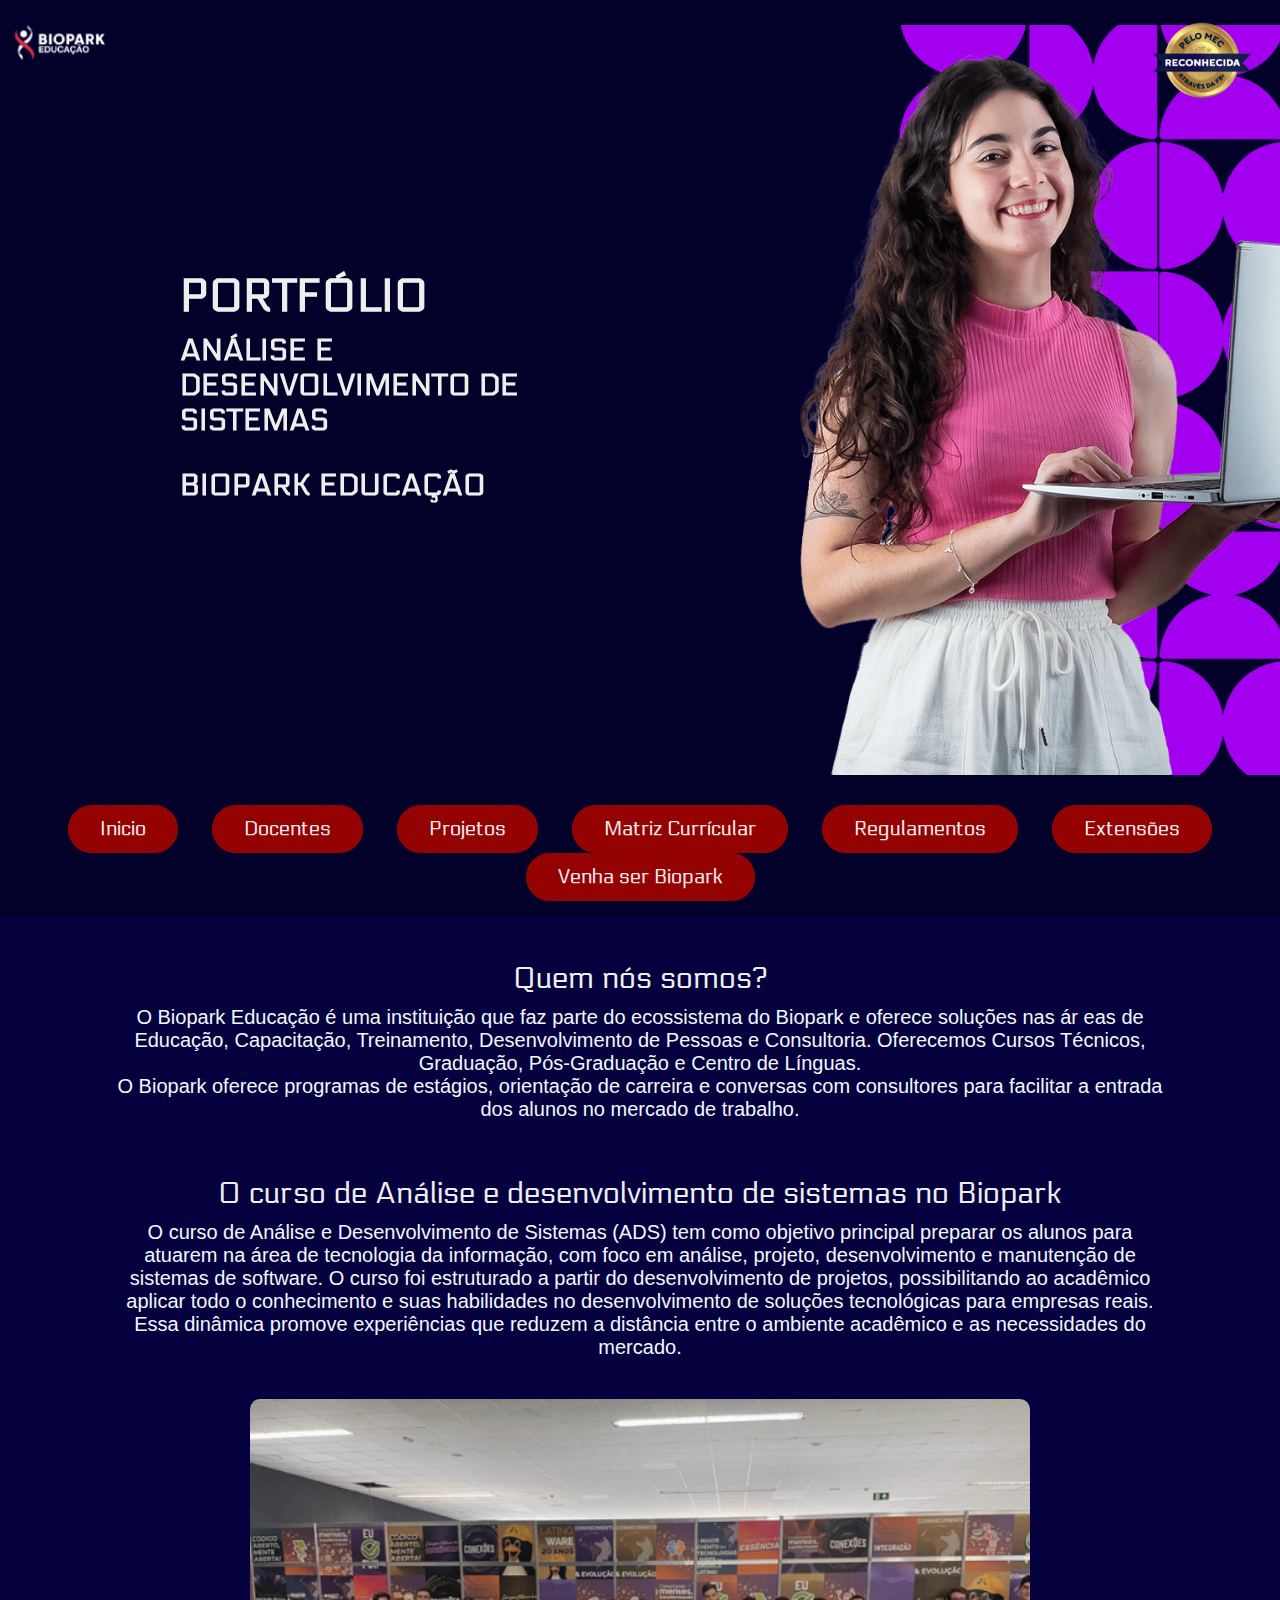
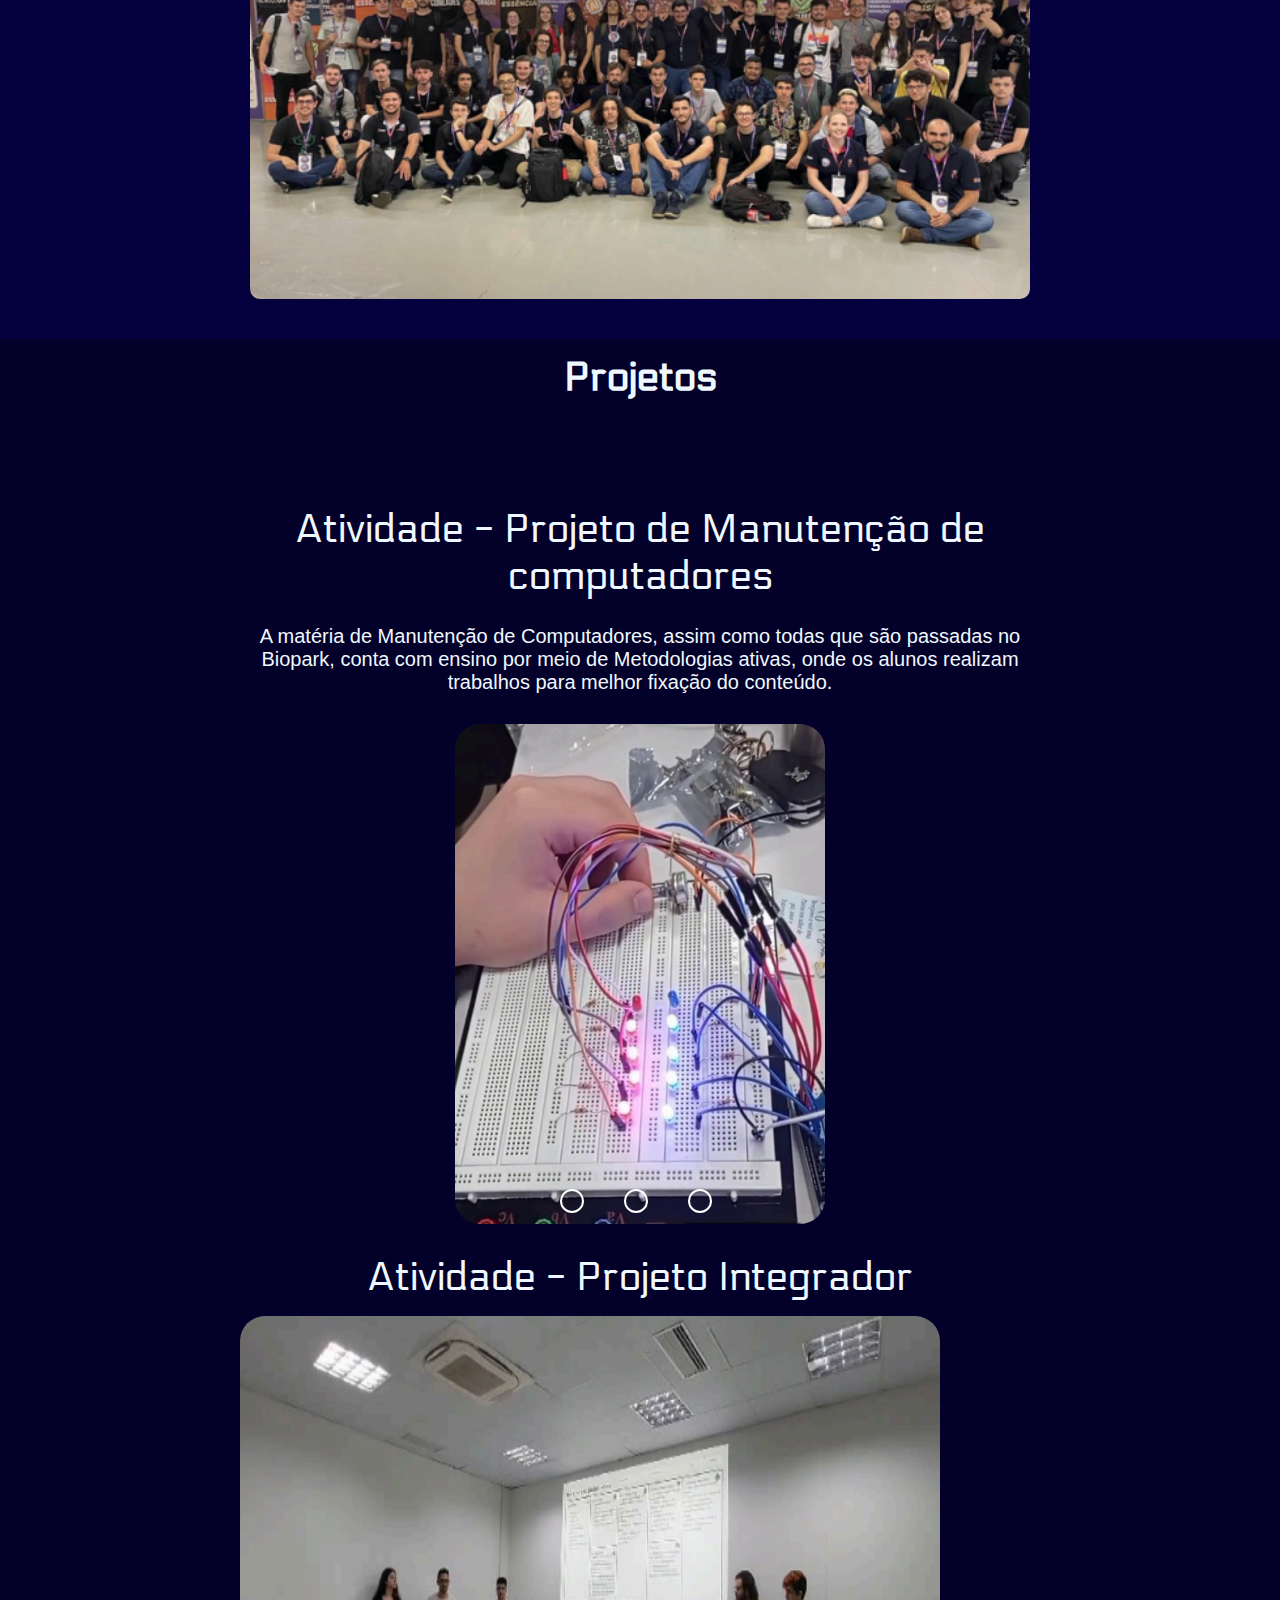
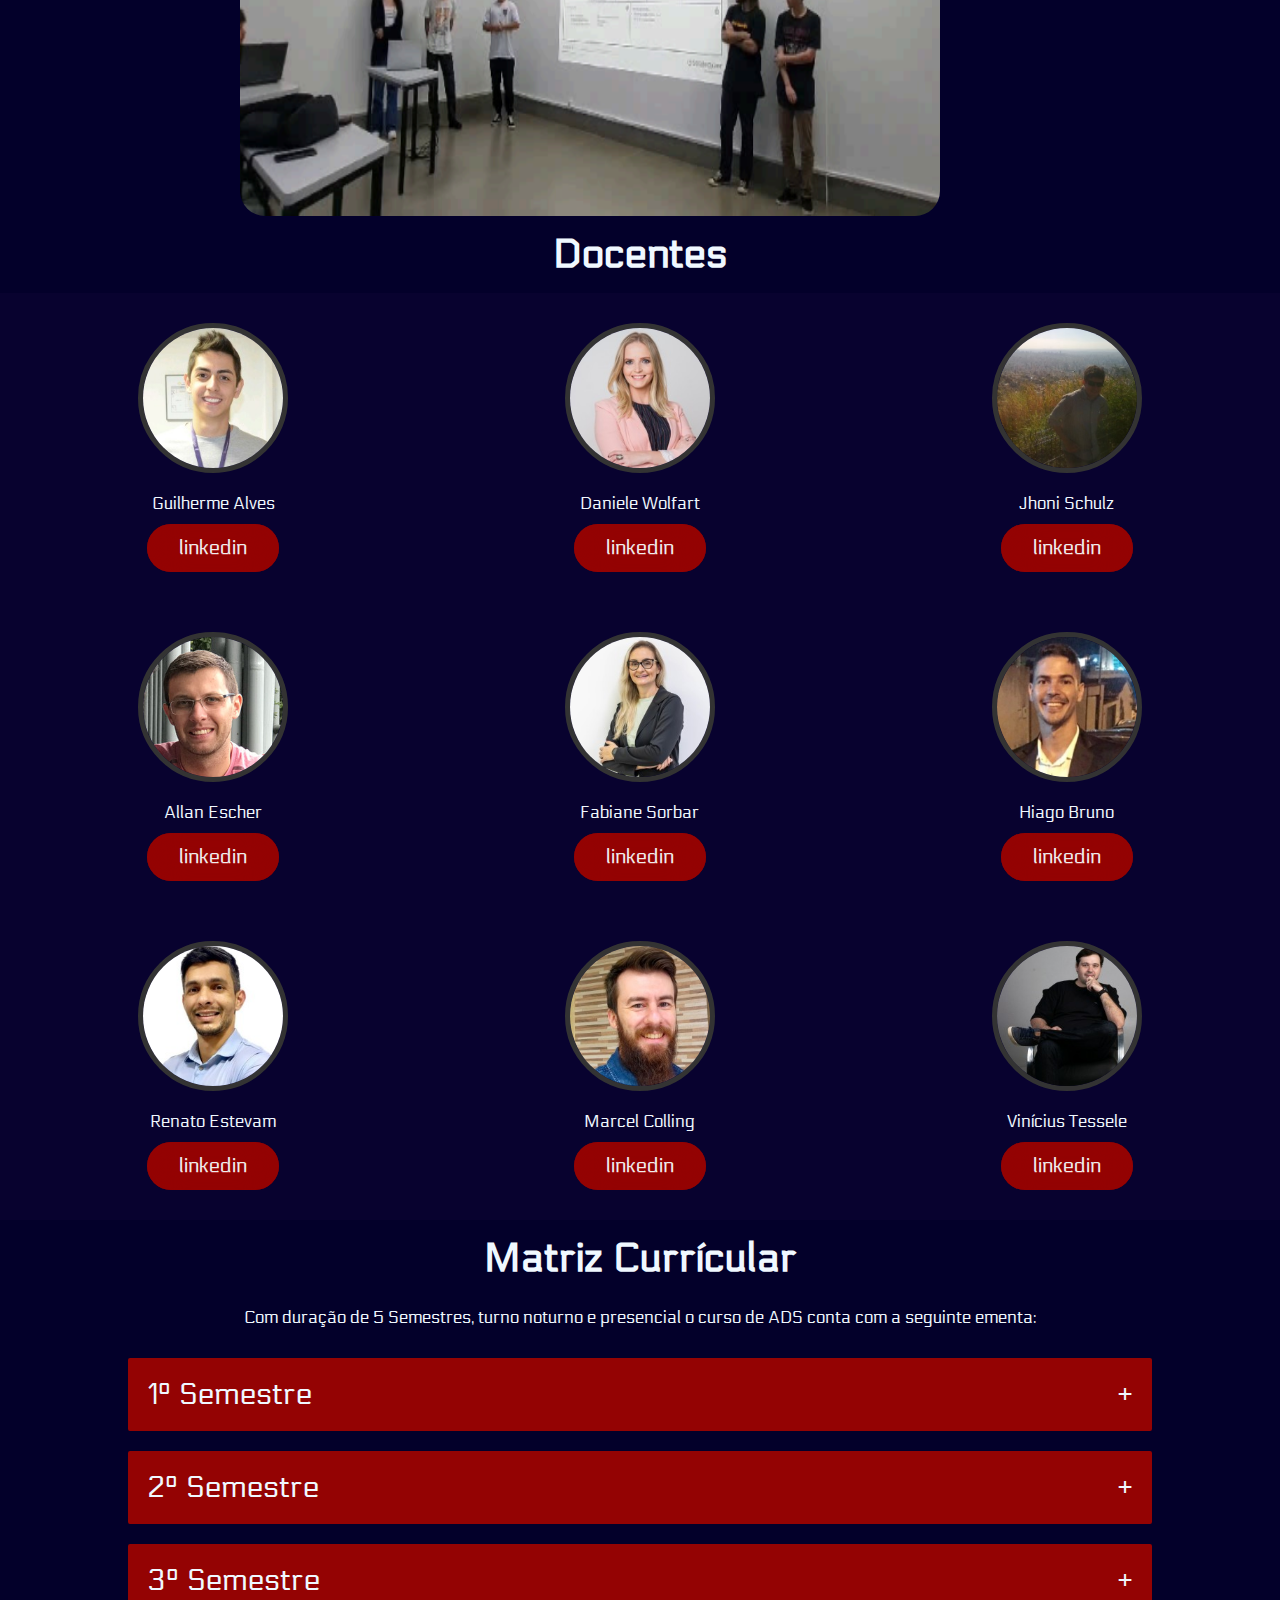
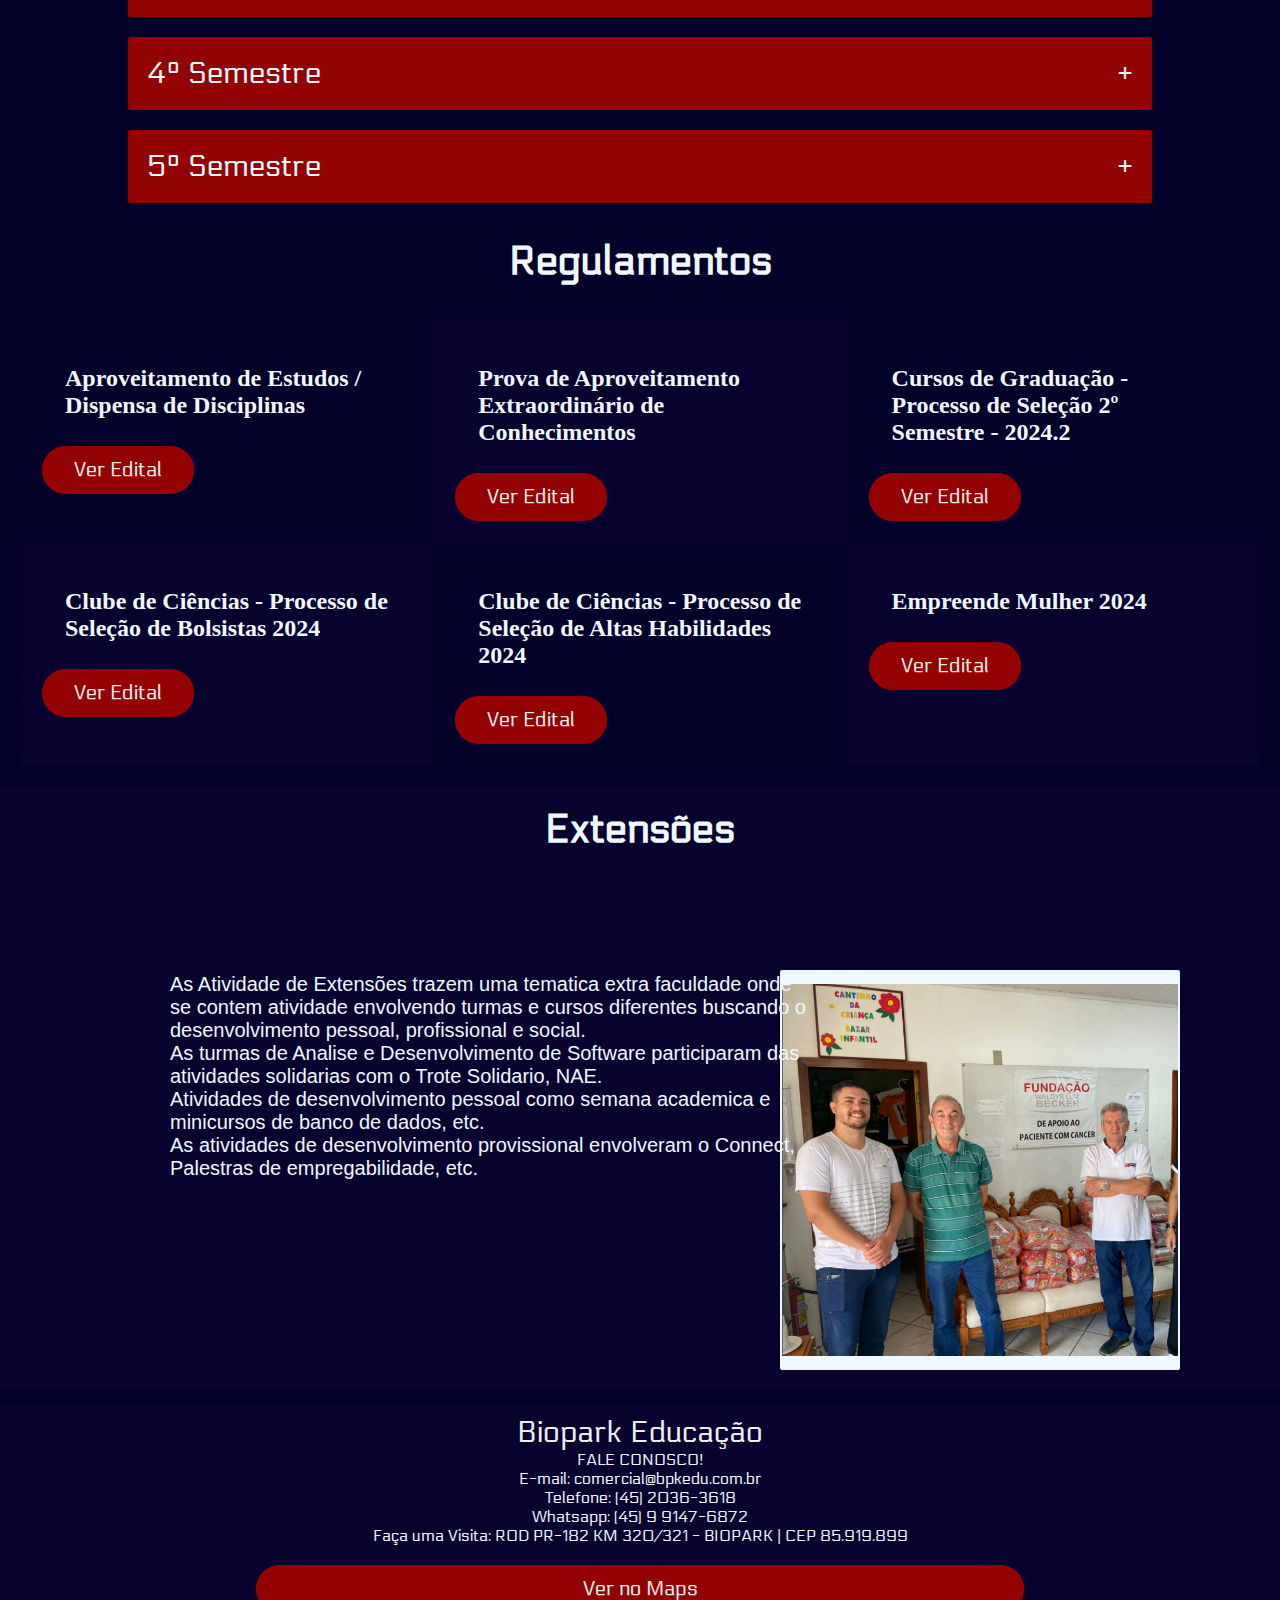
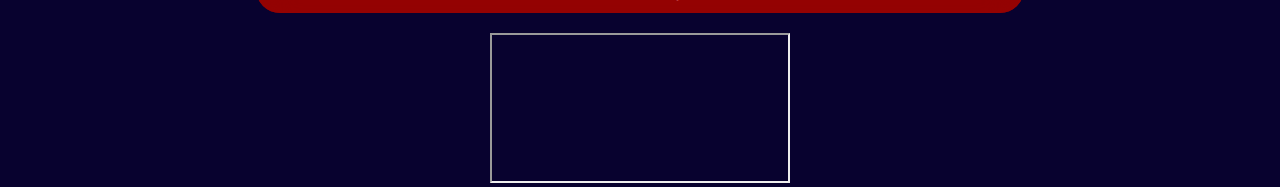
<file: index.html>
<!DOCTYPE html>
<html lang="pt-br">

<head>
    <meta charset="UTF-8">
    <meta name="viewport" content="width=device-width, initial-scale=1.0">
    <link rel="stylesheet" href="style.css">
    <title>Portfólio ADS</title>
</head>

<div vw class="enabled">
    <div vw-access-button class="active"></div>
    <div vw-plugin-wrapper>
      <div class="vw-plugin-top-wrapper"></div>
    </div>
  </div>
  <script src="https://vlibras.gov.br/app/vlibras-plugin.js"></script>
  <script>
    new window.VLibras.Widget('https://vlibras.gov.br/app');
  </script>

<body>
    <header>
        <img class="logo" src="./img/bpk branca.png" width="150px" height="60px">
        <img class="selo" src="./img/Selo MEC.png" width="150px" height="150px">
        <section class="box">
            <h1 id="ADS">PORTFÓLIO</h1>
            <h2 id="bpk">ANÁLISE E DESENVOLVIMENTO DE SISTEMAS</h2>
            <h2 id="bpk">BIOPARK EDUCAÇÃO</h2>
        </section>
    </header>
    <nav>
        <ul>
            <li><a href="#Inicial" class="button">Inicio</a></li>
            <li><a href="#Docentes" class="button">Docentes</a></li>
            <li><a href="#Projetos" class="button">Projetos</a></li>
            <li><a href="#Ementa" class="button">Matriz Currícular</a></li>
            <li><a href="#Regulamentos" class="button">Regulamentos</a></li>
            <li><a href="#Extensoes" class="button">Extensões</a></li>
            <li><a href="https://bioparkedu.jacad.com.br/academico/processo-seletivo/" target="_blank"
                    class="button">Venha ser Biopark</a></li>
        </ul>
    </nav>
    <main>
        <section id="Inicial" class="Home">
            <h3>Quem nós somos?</h3>
            <p>O Biopark Educação é uma instituição que faz parte do ecossistema do Biopark e oferece soluções nas ár
                eas de Educação, Capacitação, Treinamento, Desenvolvimento de Pessoas e Consultoria. Oferecemos Cursos
                Técnicos, Graduação, Pós-Graduação e Centro de Línguas.
                <br>O Biopark oferece programas de estágios, orientação de carreira e conversas com consultores para
                facilitar a entrada dos alunos no mercado de trabalho.</p>
            <h3>O curso de Análise e desenvolvimento de sistemas no Biopark</h3>
            <p>O curso de Análise e Desenvolvimento de Sistemas (ADS) tem como objetivo principal preparar os alunos
                para atuarem na área de tecnologia da informação, com foco em análise, projeto, desenvolvimento e
                manutenção de sistemas de software.
                O curso foi estruturado a partir do desenvolvimento de projetos, possibilitando ao acadêmico aplicar
                todo o conhecimento e suas habilidades no desenvolvimento de soluções tecnológicas para empresas reais.
                Essa dinâmica promove experiências que reduzem a distância entre o ambiente acadêmico e as necessidades
                do mercado.</p>                
                <img class="bpkedu" src="./img/ads1.png">
        </section>            
        <h1 class="TituloEmenta">Projetos</h1>
        <section id="Projetos">            
            <h3 class="TituloEmenta">Atividade - Projeto de Manutenção de computadores</h3>
            <p>A matéria de Manutenção de Computadores, assim como todas que são passadas no Biopark, conta com ensino por meio de Metodologias ativas, onde os alunos realizam trabalhos para melhor fixação do conteúdo.</p>
            <div class="slider">
                <div class="slides">
                    <input type="radio" name="radio-btn" id="radio1">
                    <input type="radio" name="radio-btn" id="radio2">
                    <input type="radio" name="radio-btn" id="radio3">

                    <div class="slide first">
                        <img src="./img/projeto1.1.png">
                    </div>
                    <div class="slide">
                        <img src="./img/projeto 1.4.png">
                    </div>
                    <div class="slide">
                        <img src="./img/projeto 1.3.png">
                    </div>
                </div>
                <div class="navigation-bar">
                    <label class="manual-btn" for="radio1"></label>
                    <label class="manual-btn" for="radio2"></label>
                    <label class="manual-btn" for="radio3"></label>
                </div>
            </div>
            <h3 class="TituloEmenta">Atividade - Projeto Integrador</h3>
            <div class="slider2">
                <div class="slides2">
                    <input type="radio" name="radio-btn" id="radio1">
                    <input type="radio" name="radio-btn" id="radio2">
                    <input type="radio" name="radio-btn" id="radio3">

                    <div class="slide2 first">
                        <img src="./img/int1.png">
                    </div>
                    <div class="slide2">
                        <img src="./img/int2.png">
                    </div>
                    <div class="slide2">
                        <img src="./img/int3.png">
                    </div>
                </div>
                <div class="navigation-bar">
                    <label class="manual-btn" for="radio1"></label>
                    <label class="manual-btn" for="radio2"></label>
                    <label class="manual-btn" for="radio3"></label>
                </div>
            </div>
        </section>
    </main>
    <section id="Docentes">
        <main>
            <h1 class="TituloEmenta">Docentes</h1>

            <table>
                <tr>
                    <td>
                        <img src="img/Docentes/Guilherme Alves.jpeg" alt="Professor" class="circular-img">
                        <div class="SubtituloEmenta" >Guilherme Alves</div>
                        <a href="https://www.linkedin.com/in/guiigos/" class="button">linkedin</a>
                        
                    </td>
                    <td>
                        <img src="img/Docentes/Daniele Wolfart.jpeg" alt="Professor" class="circular-img">
                        <div class="SubtituloEmenta">Daniele Wolfart</div>
                        <a href="https://www.linkedin.com/in/daniele-wolfart/" class="button">linkedin</a>
                        
                    </td>
                    <td>
                        <img src="img/Docentes/Jhoni Elder.jpg" alt="Professor" class="circular-img">
                        <div class="SubtituloEmenta">Jhoni Schulz</div>
                        <a href="https://www.linkedin.com/in/jhoni-schulz-29894275/" class="button">linkedin</a>
                        
                    </td>
                </tr>
                <tr>
                    <td>
                        <img src="img/Docentes/Allan Escher.jpeg" alt="Professor" class="circular-img">
                        <div class="SubtituloEmenta">Allan Escher</div>
                        <a href="https://www.linkedin.com/in/allan-escher-1845a542/" class="button">linkedin</a>
                        
                    </td>
                    <td>
                        <img src="img/Docentes/Fabiane Sorbar.jpeg" alt="Professor" class="circular-img">
                        <div class="SubtituloEmenta">Fabiane Sorbar</div>
                        <a href="https://www.linkedin.com/in/fabiane-sorbar-3341819a/" class="button">linkedin</a>
                        
                    </td>
                    <td>
                        <img src="img/Docentes/Hiago Bruno.jpeg" alt="Professor" class="circular-img">
                        <div class="SubtituloEmenta">Hiago Bruno</div>
                        <a href="https://www.linkedin.com/in/hiago-bruno-8aa629152/" class="button">linkedin</a>
                        
                    </td>
                </tr>
                <tr>
                    <td>
                        <img src="img/Docentes/Renato Estevan.jpeg" alt="Professor" class="circular-img">
                        <div class="SubtituloEmenta">Renato Estevam</div>
                        <a href="https://www.linkedin.com/in/renato-estevam/" class="button">linkedin</a>
                    </td>
                    <td>
                        <img src="img/Docentes/Marcel Colling.jpeg" alt="Professor" class="circular-img">
                        <div class="SubtituloEmenta">Marcel Colling</div>
                        <a href="https://www.linkedin.com/in/marcelcolling/" class="button">linkedin</a>
                    </td>
                    <td>
                        <img src="img/Docentes/Vinicius Tessele.jpeg" alt="Professor" class="circular-img">
                        <div class="SubtituloEmenta">Vinícius Tessele</div>
                        <a href="https://www.linkedin.com/in/viniciustessele/" class="button">linkedin</a>
                    </td>
                </tr>
            </table>
        </main>
    </section>
    <section id="Ementa" class="grade">
        <main>
            <h2 class="TituloEmenta">Matriz Currícular</h2>
            <p class="SubtituloEmenta">Com duração de 5 Semestres, turno noturno e presencial o curso de ADS conta com a
                seguinte ementa:</p>
            <div class="caixa">
                <input type="checkbox" id="toggle-informacoes-1" class="toggle-checkbox">
                <label for="toggle-informacoes-1" class="titulo">1º Semestre<span class="mais"></span></label>
                <div class="informacoes" id="informacoes-1">
                    <ol>
                        <li>GESTÃO DE PROJETOS E MÉTODOS ÁGEIS</li>
                        <li>ENGENHARIA DE REQUISITOS</li>
                        <li>DESENVOLVIMENTO DE INTERFACE GRÁFICA</li>
                        <li>DESENVOLVIMENTO DESKTOP</li>
                        <li>MODELAGEM DE SITES BÁSICOS</li>
                        <li>MANUTENÇÃO DE COMPUTADORES</li>
                        <li>ATIVIDADE COMPLEMENTAR I</li>
                    </ol>
                </div>
            </div>

            <div class="caixa">
                <input type="checkbox" id="toggle-informacoes-2" class="toggle-checkbox">
                <label for="toggle-informacoes-2" class="titulo">2º Semestre<span class="mais"></span></label>
                <div class="informacoes" id="informacoes-2">
                    <ol>
                        <li>ORIENTAÇÃO A OBJETOS E UML</li>
                        <li>ABSTRAÇÃO E MODELAGEM DE DADOS</li>
                        <li>DESENVOLVIMENTO DE SITES DINÂMICOS</li>
                        <li>ESTRUTURA DE DADOS</li>
                        <li>PROJETO INTEGRADOR I – MODELAGEM</li>
                        <li>ATIVIDADE COMPLEMENTAR II</li>
                    </ol>
                </div>
            </div>
            <div class="caixa">
                <input type="checkbox" id="toggle-informacoes-3" class="toggle-checkbox">
                <label for="toggle-informacoes-3" class="titulo">3º Semestre<span class="mais"></span></label>
                <div class="informacoes" id="informacoes-3">
                    <ol>
                        <li>DESENVOLVIMENTO DE SOFTWARE COMO SERVIÇO</li>
                        <li>PERSISTÊNCIA DE DADOS</li>
                        <li>TESTE DE SOFTWARE</li>
                        <li>GESTÃO DE VERSIONAMENTO E VIRTUALIZAÇÃO</li>
                        <li>PROJETO INTEGRADOR II – DESENVOLVIMENTO</li>
                        <li>ATIVIDADE COMPLEMENTAR III</li>
                    </ol>
                </div>
            </div>
            <div class="caixa">
                <input type="checkbox" id="toggle-informacoes-4" class="toggle-checkbox">
                <label for="toggle-informacoes-4" class="titulo">4º Semestre<span class="mais"></span></label>
                <div class="informacoes" id="informacoes-4">
                    <ol>
                        <li>O PROFISSIONAL DE TI E O MERCADO DE TRABALHO</li>
                        <li>DESENVOLVIMENTO PARA DISPOSITIVOS MÓVEIS I</li>
                        <li>DINÂMICA DE EVOLUÇÃO DE SOFTWARE</li>
                        <li>TRANSIÇÃO/ATUALIZAÇÃO/MODIFICAÇÃO DE TECNOLOGIA ELETIVA</li>
                        <li>PROJETO INTEGRADOR III – ANÁLISE DE DADOS</li>
                        <li>ATIVIDADE COMPLEMENTAR IV</li>
                    </ol>
                </div>
            </div>
            <div class="caixa">
                <input type="checkbox" id="toggle-informacoes-5" class="toggle-checkbox">
                <label for="toggle-informacoes-5" class="titulo">5º Semestre<span class="mais"></span></label>
                <div class="informacoes" id="informacoes-5">
                    <ol>
                        <li>DESENVOLVIMENTO DE MICROSERVIÇOS</li>
                        <li>CONSTRUÇÃO DE SOFTWARE AUTÔNOMO</li>
                        <li>DESENVOLVIMENTO PARA DISPOSITIVOS MÓVEIS II</li>
                        <li>INFRAESTRUTURA DE REDES</li>
                        <li>PROJETO INTEGRADOR – SISTEMA ESCALÁVEL</li>
                        <li>ATIVIDADE COMPLEMENTAR V</li>
                    </ol>
                </div>
            </div>
        </main>
    </section>
    <section id="Regulamentos">
        <h2 class="TituloRegulamento">Regulamentos</h2>
        <div class="container">
            <div class="colunaA">
                <h2>Aproveitamento de Estudos / Dispensa de Disciplinas</h2>
                <li><a href="https://bioparkeducacao.com/wp-content/uploads/2024/03/Aproveitamento-de-Estudos-Dispensa-de-Disciplinas.pdf"
                        class="button">Ver Edital</a></li>
            </div>
            <div class="colunaB">
                <h2>Prova de Aproveitamento Extraordinário de Conhecimentos</h2>
                <li><a href="https://bioparkeducacao.com/wp-content/uploads/2024/03/Prova-de-Aproveitamento-Extraordinario-de-Conhecimentos.pdf"
                        class="button">Ver Edital</a></li>
            </div>
            <div class="colunaA">
                <h2>Cursos de Graduação - Processo de Seleção 2º Semestre - 2024.2</h2>
                <li><a href="https://bioparkeducacao.com/wp-content/uploads/2024/03/Cursos-de-Graduacao-Processo-de-Selecao-2o-Semestre-2024.2.pdf"
                        class="button">Ver Edital</a></li>
            </div>
            <div class="colunaB">
                <h2>Clube de Ciências - Processo de Seleção de Bolsistas 2024</h2>
                <li><a href="https://bioparkeducacao.com/wp-content/uploads/2024/03/Clube-de-Ciencias-Processo-de-Selecao-de-Bolsistas-2024.pdf"
                        class="button">Ver Edital</a></li>
            </div>
            <div class="colunaA">
                <h2>Clube de Ciências - Processo de Seleção de Altas Habilidades 2024</h2>
                <li><a href="https://bioparkeducacao.com/wp-content/uploads/2024/03/Clube-de-Ciencias-Processo-de-Selecao-de-Altas-Habilidades-2024.pdf"
                        class="button">Ver Edital</a></li>
            </div>
            <div class="colunaB">
                <h2>Empreende Mulher 2024</h2>
                <li><a href="https://bioparkeducacao.com/wp-content/uploads/2024/04/Edital-Empreende-Mulher-2024-1.pdf"
                        class="button">Ver Edital</a></li>
            </div>
        </div>
    </section>
    <section id="Extensoes">
        <h1 id="tituloExtencoes">Extensões</h1>
        <p id="hackathonTexto"> As Atividade de Extensões trazem uma tematica extra faculdade onde se contem atividade envolvendo turmas e cursos diferentes
            buscando o desenvolvimento pessoal, profissional e social.<br>  As turmas de Analise e Desenvolvimento de Software participaram das
             atividades solidarias com o Trote Solidario, NAE. <br>Atividades de desenvolvimento pessoal como semana academica e minicursos de banco de dados,
             etc. <br> As atividades de desenvolvimento provissional envolveram o Connect, Palestras de empregabilidade, etc.
        </p>
        <div class="carousel-container">
            <div class="carousel">
                <div class="carousel-item"><img src="img/1.png" alt="Imagem 1"></div>
                <div class="carousel-item"><img src="img/2.png" alt="Imagem 2"></div>
                <div class="carousel-item"><img src="img/3.png" alt="Imagem 3"></div>
                <div class="carousel-item"><img src="img/4.png" alt="Imagem 4"></div>
                <div class="carousel-item"><img src="img/5.png" alt="Imagem 5"></div>
                <div class="carousel-item"><img src="img/6.png" alt="Imagem 6"></div>
                <div class="carousel-item"><img src="img/7.png" alt="Imagem 7"></div>
                <div class="carousel-item"><img src="img/8.png" alt="Imagem 8"></div>
                <div class="carousel-item"><img src="img/9.png" alt="Imagem 9"></div>
                <div class="carousel-item"><img src="img/10.png" alt="Imagem 10"></div>
                <div class="carousel-item"><img src="img/11.png" alt="Imagem 11"></div>
                <div class="carousel-item"><img src="img/12.png" alt="Imagem 12"></div>
                <div class="carousel-item"><img src="img/13.png" alt="Imagem 13"></div>
            </div>
        </div>
    </section>
    <footer>
        <div >
            <h3>Biopark Educação</h3>
            <div id="rod">
                <h6 id="rod">FALE CONOSCO!</h6>
                <h6 id="rod">E-mail: comercial@bpkedu.com.br</h6>
                <h6 id="rod">Telefone: (45) 2036-3618</h6>
                <h6 id="rod">Whatsapp: (45) 9 9147-6872</h6>
                <h6 id="rod">Faça uma Visita: ROD PR-182 KM 320/321 - BIOPARK | CEP 85.919.899</h6>
            </div>
            <h6 class="button" style="margin: 20px 0px;">Ver no Maps</h6>
        </div>
        
        
        <div class="maps">
            
            <iframe
                src="https://www.google.com/maps/embed?pb=!1m14!1m8!1m3!1d29016.717323286903!2d-53.7031879!3d-24.6205943!3m2!1i1024!2i768!4f13.1!3m3!1m2!1s0x94f3bd3658fec82d%3A0x9298e43c320c4a86!2zQmlvcGFyayBFZHVjYcOnw6Nv!5e0!3m2!1spt-BR!2sbr!4v1713150652525!5m2!1spt-BR!2sbr" allowfullscreen="" loading="lazy"
                referrerpolicy="no-referrer-when-downgrade"></iframe>
        </div>
    </footer>
</body>

</html>
</file>
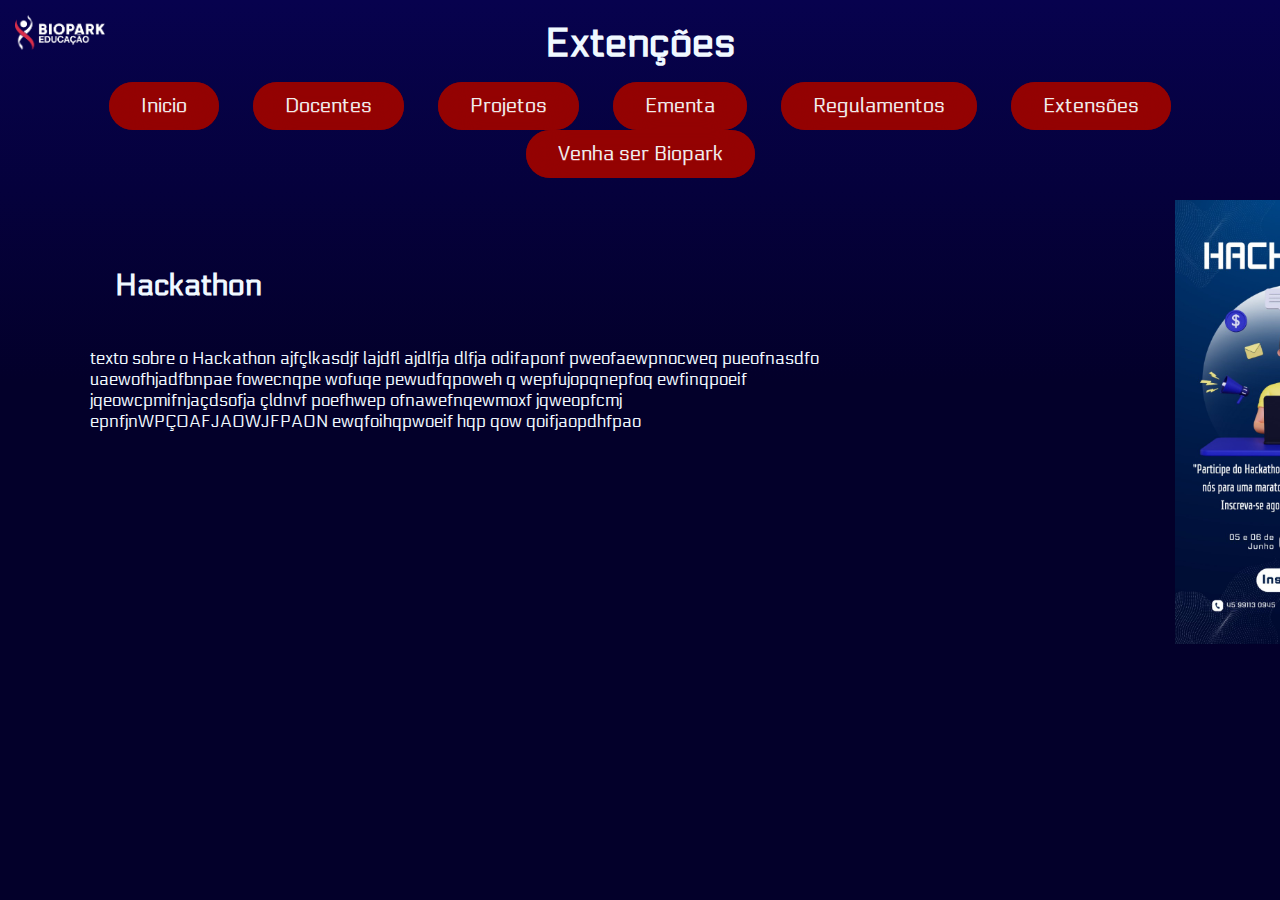
<file: extenções.html>
<!DOCTYPE html>
<html lang="en">
<head>
    <meta charset="UTF-8">
    <meta name="viewport" content="width=device-width, initial-scale=1.0">
    <link rel="stylesheet" href="projeto.css">
    <title>Portfólio ADS </title>
</head>
<body>
    <img class="logo2" src="bpk branca.png" width="150px" height="60px">
    <section class="tituloESeletion">
        <h1 id="tituloExtencoes">Extenções</h1>
        <nav>
            <ul>
                <li><a href="projeto portfólio.html" class="button">Inicio</a></li>
                <li><a href="#Docentes" class="button">Docentes</a></li>
                <li><a href="#Projetos" class="button">Projetos</a></li>
                <li><a href="#Ementa" class="button">Ementa</a></li>
                <li><a href="#Regulamentos" class="button">Regulamentos</a></li>
                <li><a href="extenções.html" class="button">Extensões</a></li>
                <li><a href="https://bioparkedu.jacad.com.br/academico/processo-seletivo/" target="_blank" class="button">Venha ser Biopark</a></li>
            </ul>
        </nav>
        <h2 id="hackathon">Hackathon</h2>
        <p id="hackathonTexto">texto sobre o Hackathon ajfçlkasdjf lajdfl ajdlfja dlfja odifaponf pweofaewpnocweq pueofnasdfo uaewofhjadfbnpae fowecnqpe wofuqe pewudfqpoweh
            q wepfujopqnepfoq ewfinqpoeif jqeowcpmifnjaçdsofja çldnvf poefhwep ofnawefnqewmoxf jqweopfcmj epnfjnWPÇOAFJAOWJFPAON ewqfoihqpwoeif hqp qow
            qoifjaopdhfpao
        </p>
        <img id="imagemhack" src="hackathon.jpeg">
</body>
</html>
</file>
<file: style.css>
@import url('https://fonts.googleapis.com/css2?family=Electrolize&display=swap');
*{
    margin:0;
    padding: 0;
    outline: 0;
    box-sizing: border-box;
}

html{
	scroll-behavior: smooth;
}

body{
    background: #03002a;
}
header{
    padding: none;
    width: 100%;
    height: calc(90vh - 30px);
    background-image: url("./img/ads.png");
    background-repeat: no-repeat;
    background-size: 750px;
    background-position: 700px;
    display: block;
  }
.box{
    width: 700px;
    height: 320px;
	font-family: "Electrolize", sans-serif;
	font-weight: 400;
	font-style: normal;
    font-size: 40px;
    text-align: left; 
	padding: 150px 180px;
	color: rgb(238, 238, 238);
	margin: 0 auto;
    position:absolute;
  }
#ADS{
        font-size: 45px;
}
#bpk{
        font-size: 30px;
        padding: 10px 0px 20px 0px;
}
  .logo{
    padding: 5px;
	display: flex; 
    align-content: start;
    position: fixed;
    margin: 10px;
  }

  .selo{
    display: flex;
    margin: 10px 10px 10px 90%;
  }

  nav ul li{
	list-style-type: none;
	display: inline;
	padding: 15px;
}
nav{
	text-align: center;
    padding: 15px;
}
.button {
	box-shadow:inset 0px 0px 26px 6px #940303;
	background-color:#940303;
	border-radius:42px;
	border:3px solid 940303;
	display:inline-block;
	cursor:pointer;
	font-size:20px;
	font-style:italic;
	padding:12px 32px;
	text-decoration:none;
	text-shadow:0px 1px 0px #ba3737;
	font-family: "Electrolize", sans-serif;
	font-weight: 400;
	font-style: normal;
	color: rgb(238, 238, 238);
	transition: all 150ms ease-in-out;

}
.button:hover {
		background-color:transparent;
		box-shadow: 0 0 10px 0 #940303 inset, 0 0 15px 4px #940303;
		border:5px solid #940303;
}
.button:active {
		position:relative;
		top:1px;
}
.Home{
    background-color: #05013e;
    width: 100%;
    height: 100%;
    padding: 20px 100px;
    text-align: center;
}
h3,h4{
    margin-top: 15px;
	padding: 10px;
	padding-bottom: 0px;
    font-size: 30px;
	color: #eeeeee;
	font-family: "Electrolize", sans-serif;
	font-weight: 400;
	font-style:normal;
    text-align: center;
}
main section p{
    font-family: "Atkinson Hyperlegible", sans-serif;
	font-weight: 400;
	font-style: normal;
    font-size: 20px;
	color: aliceblue;
	padding: 10px;
	padding-top: 10px;
	padding-bottom: 30px;
    text-align: center;
}
.bpkedu{
    width: 800px;
    height: 520px;
    justify-content: center;
    border-radius: 20px;
    padding: 10px;
}
footer{
	background: #08022f;
	padding: 0;
	margin: 0px;
    text-align: center;
}
iframe{
	width: 300px;
	height: 150px;
    align-items: center;
}
aside{
    width: 300px;
    height: 150px;
    align-items: center;
}
h6{
	color: #f0f8ff;
	padding: 10px;
	padding-top: 0px;
	padding-bottom: 0px;
    text-align: center;
    display: inline-block;
	font-family: "Electrolize", sans-serif;
	font-weight: 400;
    font-size: 16px;
	font-style:normal;
    width: 60%;
}
/*PROJETOS*/
#Projetos{
    display: grid;
    justify-content: center;
    padding-top: 60px;
    padding-left: 250px;
    padding-right: 250px;
}
.slider{
    width: 800px;
    height: 500px;
    overflow: hidden;
    justify-content: center;

    border-radius: 10px;
    text-align: center;
}
.slider2{
    width: 700px;
    height: 500px;
    overflow: hidden;
    justify-content: center;
    border-radius: 10px;
    text-align: center;
}
.navigation-bar{
    display: flex;
    position: relative;
    bottom: 35px;
    left: 90%;
    transform: translate(-50%);
}

input{
    display: none;
}

.manual-btn{
    border: 2px solid #fff;
    padding: 10px;
    border-radius: 30px;
    cursor: pointer;
    position: relative;
}

.manual-btn:not(:last-child){
    margin-right: 40px;
}

.manual-btn:hover{
    background: #fff;
    transition: 0.4s;
}

.slides{
    display: flex;
    width: 300%;
    height: 100%;
}
.slides2{
    display: flex;
    width: 100%;
    height: 300%;
}

.slide{
    width: 33.33%;
    transition: 0.5s;
}
.slide2 img{
    width: 700px;
    height: 500px;
    border-radius: 25px;
}
.slide img{
    width: 370px;
    height: 500px;
    border-radius: 25px;
}

#radio1:checked ~ .first{
    margin-left: 0;
}

#radio2:checked ~ .first{
    margin-left: -33.333%;
}

#radio3:checked ~ .first{
    margin-left: -66.66%;
}
/*DOCENTES*/

table {
    width: 100%;
    border-collapse: collapse;
}
table, th, td {
    padding: 100px;
    box-sizing: border-box;
    background-color:  #08022f;
    color: aliceblue;
}
th, td {
    padding: 30px;
    text-align: center;
    vertical-align: top;
}
img {
    width: 100px;
    height: auto;
    display: block;
    margin: 0 auto 10px;
}

.circular-img {
    width: 150px; 
    height: 150px; 
    border-radius: 50%;
    border: 5px solid #333; 
    object-fit: cover; 
}


/*Pagina de Extenção, estou ultilizando alguns elementos da pagina inicial como os botoes e body back-gruond👍*/
.tituloESeletion{
	background-color: #05013e;
	padding: 20px;
	background-image: linear-gradient(to bottom,#07024e, #03002a );
}
#tituloExtencoes{
	color: aliceblue;
	text-align: center;
	font-size: 40px;
	font-family: "Electrolize", sans-serif;
    font-weight: bold;
}
.logo2{
    padding: 5px;
	display: flex; 
    align-content: start;
    position: absolute;
    margin: 10px;
}
#hackathon{
	color: aliceblue;
	position: relative;
	top: 50px;
	left: 70px;
	font-size: 30px;
	font-family: "Electrolize", sans-serif;
    font-weight: bold;
}
#hackathonTexto{
	color: aliceblue;
	position: relative;
	width: 60%;
	top: 70px;
	left: 70px;
	font-size: 17px;
    font-style: normal;
	font-family: "Electrolize", sans-serif;
    text-align: left;
}
#imagemhack{
    position: absolute;
    top: 200px;
    left: 1175px;
    width: 250px;
}

/* EMENTA */

ol{
    list-style: none;
}
li{
    padding: 2px;
    list-style: none;
}

.TituloEmenta{
    text-align: center;
    color: aliceblue;
    padding: 15px;
    font-size: 40px;
    font-style: normal;
	font-family: "Electrolize", sans-serif;

}

.SubtituloEmenta{
    text-align: center;
    width: 100%;
    padding: 10px;
    color: aliceblue;
    font-size: 17px;
    font-style: normal;
	font-family: "Electrolize", sans-serif;
}

.caixa {
    width: 80%;
    background-color: #940303;
    border: 3px solid #940303;
    border-radius: 2px;
    padding: 1px;
    margin: 20px auto;
}

.titulo {
    cursor: pointer;
    display: flex;
    justify-content: space-between;
    font-size: 30px;
    padding: 15px;
    font-family: "Electrolize", sans-serif;
    font-weight: 400;
    font-style: normal;
    text-align: center;
    color: aliceblue;
}

.informacoes {
    display: none;
    color: aliceblue;
    background-color: rgb(8, 2, 47);
    border: 1px solid #940303;
    padding: 10px;
    border-radius: 5px;
    font-family: "Atkinson Hyperlegible", sans-serif;
    font-weight: 200;
    font-style: normal;
}

.toggle-checkbox {
    display: none;
}

.toggle-checkbox:checked + .titulo .mais::after {
    content: "-";
}

.toggle-checkbox:checked + .titulo + .informacoes {
    display: block;
}

.mais::after {
    content: "+";
    color: aliceblue;
}

/* REGULAMENTOS */

h2{
    padding: 25px;
}

.TituloRegulamento{
    text-align: center;
    color: aliceblue;
    padding: 15px;
    font-size: 40px;
    font-style: normal;
	font-family: "Electrolize", sans-serif;

}
.container {
    display: flex;
    flex-wrap: wrap;
    margin: 20px;
}

.colunaA{
    width: 33.33%;
    padding: 20px;
    box-sizing: border-box;
    background-color: #03002a;
    color: aliceblue;
}

.colunaB{
    width: 33.33%;
    padding: 20px;
    box-sizing: border-box;
    background-color:  #08022f;
    color: aliceblue;
}


/* Media Queries */
@media (max-width: 1200px) {

.box {
    width: 100%;
    padding: 100px 50px;
    font-size: 30px;
}

#imagemhack {
    position: static;
    margin: 20px auto;
}

}

@media (max-width: 768px) {

header{
    width: 100%;
    background-size: 600px;
    background-image: url(./ads.png);
    background-repeat: no-repeat;
    background-position: -10px;
}

.container {
    flex-direction: column;
}

.colunaA, .colunaB {
    width: 100%;
}

.Home {
    padding: 20px;
}

.box {
    padding: 50px 20px;
    font-size: 25px;
}

#hackathon, #hackathonTexto {
    left: 0;
    text-align: center;
    width: 100%;
}

}

@media (max-width: 480px) {

header{
    width: 100%;
    background-size: 430px;
    background-image: url(./ads.png);
    background-repeat: no-repeat;
    background-position: 10px 30px;
}

.selo{
    display: flex;
    margin: 10px 10px 10px 75%;
    width: 90px;
    height: 90px;
}

nav ul li {
    display: block;
    text-align: center;
    padding: 10px;
}

nav {
    padding: 10px;
}

#ADS{
    font-size: 40px;
    text-align: left;
    padding: 55px 0px 20px 0px;
}
#bpk{
    font-size: 25px;
    padding: 10px 0px 20px 0px;
}

.button {
    width: 100%;
    padding: 15px;
    font-size: 18px;
    text-align: center;
}

.box {
    padding: 20px;
    font-size: 20px;
}

#tituloExtencoes {
    font-size: 30px;
}

.TituloEmenta, .TituloRegulamento {
    font-size: 30px;
}

.SubtituloEmenta {
    font-size: 15px;
}

#hackathon {
    font-size: 25px;
}

#hackathonTexto {
    font-size: 15px;
}

iframe, aside {
    width: 100%;
}

.caixa {
    width: 90%;
}

.titulo {
    font-size: 25px;
}

.informacoes {
    font-size: 14px;
}

}
/*Estensoes*/
#Extensoes{
    background-color: #08022f;
    color: aliceblue;
    width: 100%;
    height: 100%;
    padding: 20px 100px;
    text-align: center;
}
#tituloExtencoes{
	color: aliceblue;
	text-align: center;
	font-size: 40px;
	font-family: "Electrolize", sans-serif;
    font-weight: bold;
}
#hackathon{
	color: aliceblue;
	position: relative;
	top: 50px;
	left: 70px;
	font-size: 30px;
	font-family: "Electrolize", sans-serif;
    font-weight: bold;
}
#hackathonTexto{
	color: aliceblue;
	position: relative;
	width: 60%;
	top: 100px;
	left: 70px;
	font-size: 20px;
    font-style: normal;
	font-family: "Atkinson Hyperlegible", sans-serif;
    text-align: left;
    margin-top: 20px

}

.content {
    display: flex;
    flex-direction: column;
    align-items: center;
    padding: 20px;
}

.carousel-container {
    width: 100%;
    max-width: 400px;
    display: flex;
    height: 400px; 
    overflow: hidden;
    border: 2px solid aliceblue;
    border-radius: 2px;
    box-shadow: 0 0 2px rgba(0, 0, 0, 0.1);
    background-color: aliceblue;
    margin-top: -110px;
    margin-left: auto;
}

.carousel {
    display: flex;
    width: calc(450px * 13);
    height: 100%;
    animation: slide 91s infinite;
}

.carousel-item {
    width: 450px;
    height: auto;
    flex: none;
}

.carousel-item img {
    width: 100%;
    height: 100%;
    object-fit: contain;
}

@keyframes slide {
    0%, 7% { transform: translateX(0); }
    7%, 14% { transform: translateX(-450px); }
    14%, 21% { transform: translateX(-900px); }
    21%, 28% { transform: translateX(-1350px); }
    28%, 35% { transform: translateX(-1800px); }
    35%, 42% { transform: translateX(-2250px); }
    42%, 49% { transform: translateX(-2700px); }
    49%, 56% { transform: translateX(-3150px); }
    56%, 63% { transform: translateX(-3600px); }
    63%, 70% { transform: translateX(-4050px); }
    70%, 77% { transform: translateX(-4500px); } 
    77%, 84% { transform: translateX(-4950px); }
    84%, 91% { transform: translateX(-5400px); }
    91%, 100% { transform: translateX(-5850px); }
}
</file>
<file: projeto.css>
@import url('https://fonts.googleapis.com/css2?family=Electrolize&display=swap');
*{
    margin:0;
    padding: 0;
    outline: 0;
    box-sizing: border-box;
}

html{
	scroll-behavior: smooth;
}

body{
    background: #03002a;
}
header{
    padding: none;
    width: 100%;
    height: calc(90vh - 30px);
    background-image: url("./ads.png");
    background-repeat: no-repeat;
    background-size: 750px;
    background-position: 700px;
    display: block;
  }
.box{
    width: 700px;
    height: 320px;
	font-family: "Electrolize", sans-serif;
	font-weight: 400;
	font-style: normal;
    font-size: 40px;
    text-align: left; 
	padding: 150px 180px;
	color: rgb(238, 238, 238);
	margin: 0 auto;
    position:absolute;
  }
#ADS{
        font-size: 45px;
}
#bpk{
        font-size: 30px;
        padding: 10px 0px 20px 0px;
}
  .logo{
    padding: 5px;
	display: flex; 
    align-content: start;
    position: fixed;
    margin: 10px;
  }

  .selo{
    display: flex;
    margin: 10px 10px 10px 90%;
  }

  nav ul li{
	list-style-type: none;
	display: inline;
	padding: 15px;
}
nav{
	text-align: center;
    padding: 15px;
}
.button {
	box-shadow:inset 0px 0px 26px 6px #940303;
	background-color:#940303;
	border-radius:42px;
	border:3px solid 940303;
	display:inline-block;
	cursor:pointer;
	font-size:20px;
	font-style:italic;
	padding:12px 32px;
	text-decoration:none;
	text-shadow:0px 1px 0px #ba3737;
	font-family: "Electrolize", sans-serif;
	font-weight: 400;
	font-style: normal;
	color: rgb(238, 238, 238);
	transition: all 150ms ease-in-out;

}
.button:hover {
		background-color:transparent;
		box-shadow: 0 0 10px 0 #940303 inset, 0 0 15px 4px #940303;
		border:5px solid #940303;
}
.button:active {
		position:relative;
		top:1px;
}
.Home{
    background-color: #05013e;
    width: 100%;
    height: 100%;
    padding: 20px 100px;
    text-align: center;
}
h3,h4{
    margin-top: 15px;
	padding: 10px;
	padding-bottom: 0px;
    font-size: 30px;
	color: #eeeeee;
	font-family: "Electrolize", sans-serif;
	font-weight: 400;
	font-style:normal;
    text-align: center;
}
main section p{
    font-family: "Atkinson Hyperlegible", sans-serif;
	font-weight: 400;
	font-style: normal;
    font-size: 20px;
	color: aliceblue;
	padding: 10px;
	padding-top: 10px;
	padding-bottom: 30px;
    text-align: center;
}
.bpkedu{
    width: 800px;
    height: 520px;
    justify-content: center;
    border-radius: 20px;
    padding: 10px;
}
footer{
	background: #08022f;
	padding: 0;
	margin: 0px;
    text-align: center;
}
iframe{
	width: 300px;
	height: 150px;
    align-items: center;
}
aside{
    width: 300px;
    height: 150px;
    align-items: center;
}
h6{
	color: #f0f8ff;
	padding: 10px;
	padding-top: 0px;
	padding-bottom: 0px;
    text-align: center;
    display: inline-block;
	font-family: "Electrolize", sans-serif;
	font-weight: 400;
    font-size: 16px;
	font-style:normal;
    width: 60%;
}
/*PROJETOS*/
#Projetos{
    display: grid;
    justify-content: center;
    padding-top: 60px;
    padding-left: 250px;
    padding-right: 250px;
}
.slider{
    width: 800px;
    height: 500px;
    overflow: hidden;
    justify-content: center;

    border-radius: 10px;
    text-align: center;
}
.slider2{
    width: 700px;
    height: 500px;
    overflow: hidden;
    justify-content: center;
    border-radius: 10px;
    text-align: center;
}
.navigation-bar{
    display: flex;
    position: relative;
    bottom: 35px;
    left: 90%;
    transform: translate(-50%);
}

input{
    display: none;
}

.manual-btn{
    border: 2px solid #fff;
    padding: 10px;
    border-radius: 30px;
    cursor: pointer;
    position: relative;
}

.manual-btn:not(:last-child){
    margin-right: 40px;
}

.manual-btn:hover{
    background: #fff;
    transition: 0.4s;
}

.slides{
    display: flex;
    width: 300%;
    height: 100%;
}
.slides2{
    display: flex;
    width: 100%;
    height: 300%;
}

.slide{
    width: 33.33%;
    transition: 0.5s;
}
.slide2 img{
    width: 700px;
    height: 500px;
    border-radius: 25px;
}
.slide img{
    width: 370px;
    height: 500px;
    border-radius: 25px;
}

#radio1:checked ~ .first{
    margin-left: 0;
}

#radio2:checked ~ .first{
    margin-left: -33.333%;
}

#radio3:checked ~ .first{
    margin-left: -66.66%;
}
/*DOCENTES*/

table {
    width: 100%;
    border-collapse: collapse;
}
table, th, td {
    padding: 30px;
    box-sizing: border-box;
    background-color:  #08022f;
    color: aliceblue;
}
th, td {
    padding: 20px;
    text-align: center;
    vertical-align: top;
}
img {
    width: 100px;
    height: auto;
    display: block;
    margin: 0 auto 10px;
}


/*Pagina de Extenção, estou ultilizando alguns elementos da pagina inicial como os botoes e body back-gruond👍*/
.tituloESeletion{
	background-color: #05013e;
	padding: 20px;
	background-image: linear-gradient(to bottom,#07024e, #03002a );
}
#tituloExtencoes{
	color: aliceblue;
	text-align: center;
	font-size: 40px;
	font-family: "Electrolize", sans-serif;
    font-weight: bold;
}
.logo2{
    padding: 5px;
	display: flex; 
    align-content: start;
    position: absolute;
    margin: 10px;
}
#hackathon{
	color: aliceblue;
	position: relative;
	top: 50px;
	left: 70px;
	font-size: 30px;
	font-family: "Electrolize", sans-serif;
    font-weight: bold;
}
#hackathonTexto{
	color: aliceblue;
	position: relative;
	width: 60%;
	top: 70px;
	left: 70px;
	font-size: 17px;
    font-style: normal;
	font-family: "Electrolize", sans-serif;
    text-align: left;
}
#imagemhack{
    position: absolute;
    top: 200px;
    left: 1175px;
    width: 250px;
}

/* EMENTA */

ol{
    list-style: none;
}
li{
    padding: 2px;
    list-style: none;
}

.TituloEmenta{
    text-align: center;
    color: aliceblue;
    padding: 15px;
    font-size: 40px;
    font-style: normal;
	font-family: "Electrolize", sans-serif;

}

.SubtituloEmenta{
    text-align: center;
    width: 100%;
    padding: 10px;
    color: aliceblue;
    font-size: 17px;
    font-style: normal;
	font-family: "Electrolize", sans-serif;
}

.caixa {
    width: 80%;
    background-color: #940303;
    border: 3px solid #940303;
    border-radius: 2px;
    padding: 1px;
    margin: 20px auto;
}

.titulo {
    cursor: pointer;
    display: flex;
    justify-content: space-between;
    font-size: 30px;
    padding: 15px;
    font-family: "Electrolize", sans-serif;
    font-weight: 400;
    font-style: normal;
    text-align: center;
    color: aliceblue;
}

.informacoes {
    display: none;
    color: aliceblue;
    background-color: rgb(8, 2, 47);
    border: 1px solid #940303;
    padding: 10px;
    border-radius: 5px;
    font-family: "Atkinson Hyperlegible", sans-serif;
    font-weight: 200;
    font-style: normal;
}

.toggle-checkbox {
    display: none;
}

.toggle-checkbox:checked + .titulo .mais::after {
    content: "-";
}

.toggle-checkbox:checked + .titulo + .informacoes {
    display: block;
}

.mais::after {
    content: "+";
    color: aliceblue;
}

/* REGULAMENTOS */

h2{
    padding: 25px;
}

.TituloRegulamento{
    text-align: center;
    color: aliceblue;
    padding: 15px;
    font-size: 40px;
    font-style: normal;
	font-family: "Electrolize", sans-serif;

}
.container {
    display: flex;
    flex-wrap: wrap;
    margin: 20px;
}

.colunaA{
    width: 33.33%;
    padding: 20px;
    box-sizing: border-box;
    background-color: #03002a;
    color: aliceblue;
}

.colunaB{
    width: 33.33%;
    padding: 20px;
    box-sizing: border-box;
    background-color:  #08022f;
    color: aliceblue;
}


/* Media Queries */
@media (max-width: 1200px) {

.box {
    width: 100%;
    padding: 100px 50px;
    font-size: 30px;
}

#imagemhack {
    position: static;
    margin: 20px auto;
}

}

@media (max-width: 768px) {

header{
    width: 100%;
    background-size: 600px;
    background-image: url(./ads.png);
    background-repeat: no-repeat;
    background-position: -10px;
}

.container {
    flex-direction: column;
}

.colunaA, .colunaB {
    width: 100%;
}

.Home {
    padding: 20px;
}

.box {
    padding: 50px 20px;
    font-size: 25px;
}

#hackathon, #hackathonTexto {
    left: 0;
    text-align: center;
    width: 100%;
}

}

@media (max-width: 480px) {

header{
    width: 100%;
    background-size: 430px;
    background-image: url(./ads.png);
    background-repeat: no-repeat;
    background-position: 10px 30px;
}

.selo{
    display: flex;
    margin: 10px 10px 10px 75%;
    width: 90px;
    height: 90px;
}

nav ul li {
    display: block;
    text-align: center;
    padding: 10px;
}

nav {
    padding: 10px;
}

#ADS{
    font-size: 40px;
    text-align: left;
    padding: 55px 0px 20px 0px;
}
#bpk{
    font-size: 25px;
    padding: 10px 0px 20px 0px;
}

.button {
    width: 100%;
    padding: 15px;
    font-size: 18px;
    text-align: center;
}

.box {
    padding: 20px;
    font-size: 20px;
}

#tituloExtencoes {
    font-size: 30px;
}

.TituloEmenta, .TituloRegulamento {
    font-size: 30px;
}

.SubtituloEmenta {
    font-size: 15px;
}

#hackathon {
    font-size: 25px;
}

#hackathonTexto {
    font-size: 15px;
}

iframe, aside {
    width: 100%;
}

.caixa {
    width: 90%;
}

.titulo {
    font-size: 25px;
}

.informacoes {
    font-size: 14px;
}

}
</file>
